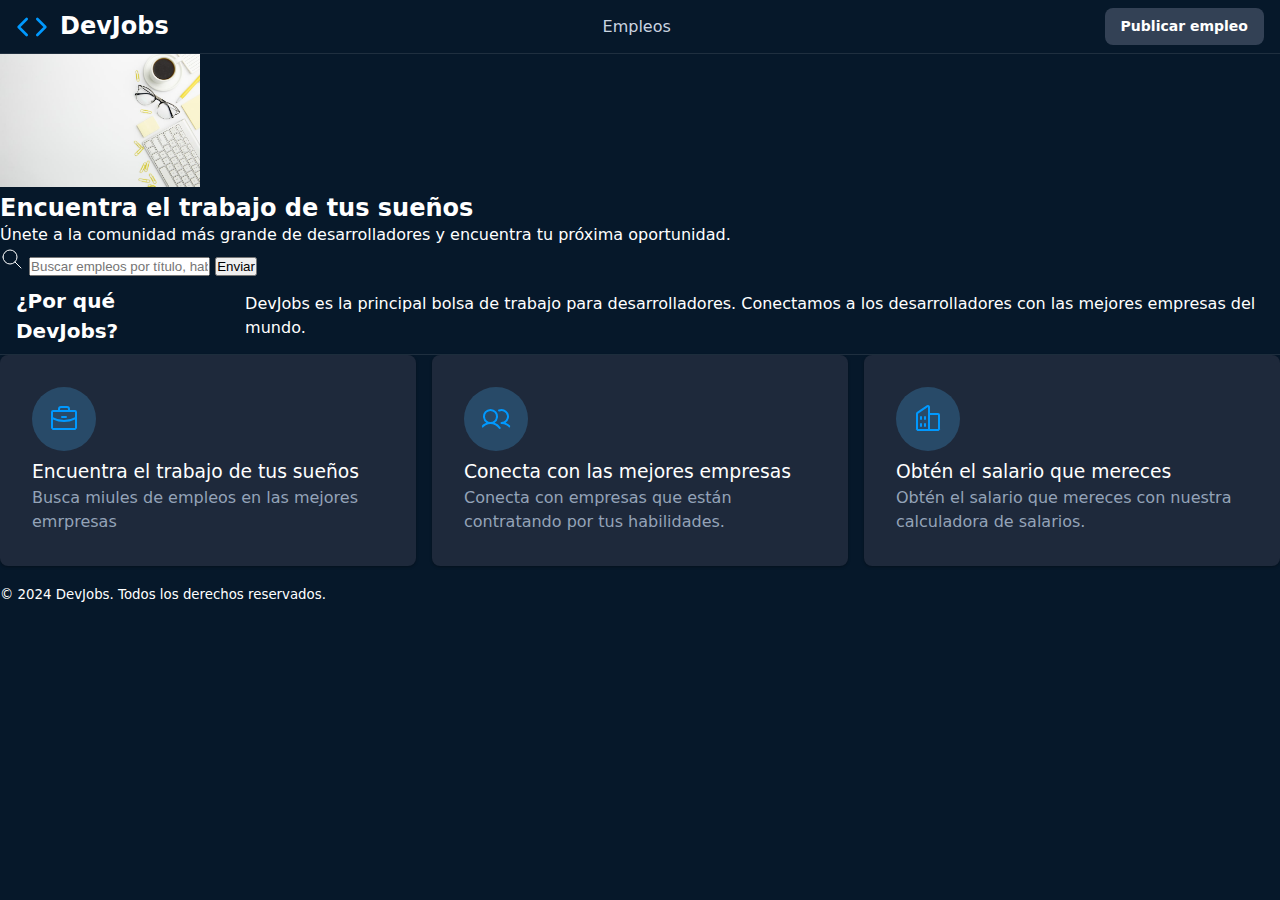
<file: 00-html-css/index.html>
<!DOCTYPE html>
<html lang="es">
    <head>
        <title>DevJobs - Inicio</title>
        <meta charset="UTF-8" />    <!-- Configuración de codificación de caracteres -->
        <meta name="description" content="Encuentra las mejores ofertas de trabajo para desarrolladores en DevJobs." /> <!-- Descripción de la página -->
        <meta name="viewport" content="width=device-width, initial-scale=1.0" />  <!-- Para hacer responsive la web-->
        <link rel="stylesheet" href="./style.css" /> <!-- Enlazar el archivo CSS externo -->

    </head>

    <body>  

        <header>
                <h1>
                    <svg fill="none" stroke="currentColor" stroke-linecap="round" stroke-linejoin="round" stroke-width="2"
                        viewBox="0 0 24 24" xmlns="http://www.w3.org/2000/svg">
                        <polyline points="16 18 22 12 16 6"></polyline>
                        <polyline points="8 6 2 12 8 18"></polyline>
                    </svg>
                    DevJobs
                </h1>

            <nav>
                <!-- <a href="">Inicio</a>  Enlace a la página de inicio -->
                <a href="empleos.html">Empleos</a>
            </nav>

            <div>
                <a href="">Publicar empleo</a>
                <!--<a href="">Iniciar sesión</a>-->
            </div>
        </header>

        <main>
            <section>
                <img src="./background.jpg" alt="Imagen de la portada" width="200" />

                <h1>Encuentra el trabajo de tus sueños</h1>

                <p>Únete a la comunidad más grande de desarrolladores y encuentra tu próxima oportunidad.</p>
            
                <form role="search">
                    <div>
                        <svg xmlns="http://www.w3.org/2000/svg" width="24" height="24" viewBox="0 0 24 24" fill="none"
                            stroke="currentColor" stroke-width="1" stroke-linecap="round" stroke-linejoin="round"
                            class="icon icon-tabler icons-tabler-outline icon-tabler-search">
                            <path stroke="none" d="M0 0h24v24H0z" fill="none" />
                            <path d="M10 10m-7 0a7 7 0 1 0 14 0a7 7 0 1 0 -14 0" />
                            <path d="M21 21l-6 -6" />
                        </svg>
                        <input required type="text" placeholder="Buscar empleos por título, habilidad o empresa" /> <!-- al poner required aparece un mensaje si no se rellena el campo -->
                        <button type="submit">Enviar</button>
                    </div>
                </form>

            </section>

            <section>

                <header>
                <h2>¿Por qué DevJobs?</h2>
                <p>DevJobs es la principal bolsa de trabajo para desarrolladores. Conectamos a los
                    desarrolladores con las mejores empresas del mundo.</p>
                </header>

                <footer>
                    <article>
                        <svg fill="currentColor" height="32" viewBox="0 0 256 256" width="32" xmlns="http://www.w3.org/2000/svg"
                            aria-hidden="true">
                            <path
                            d="M216,56H176V48a24,24,0,0,0-24-24H104A24,24,0,0,0,80,48v8H40A16,16,0,0,0,24,72V200a16,16,0,0,0,16,16H216a16,16,0,0,0,16-16V72A16,16,0,0,0,216,56ZM96,48a8,8,0,0,1,8-8h48a8,8,0,0,1,8,8v8H96ZM216,72v41.61A184,184,0,0,1,128,136a184.07,184.07,0,0,1-88-22.38V72Zm0,128H40V131.64A200.19,200.19,0,0,0,128,152a200.25,200.25,0,0,0,88-20.37V200ZM104,112a8,8,0,0,1,8-8h32a8,8,0,0,1,0,16H112A8,8,0,0,1,104,112Z">
                            </path>
                        </svg>
                        <h3>Encuentra el trabajo de tus sueños</h3>
                        <p>Busca miules de empleos en las mejores emrpresas</p>
                    </article>

                    <article>
                        <svg fill="currentColor" height="32" viewBox="0 0 256 256" width="32" xmlns="http://www.w3.org/2000/svg"
                            aria-hidden="true">
                            <path
                            d="M117.25,157.92a60,60,0,1,0-66.5,0A95.83,95.83,0,0,0,3.53,195.63a8,8,0,1,0,13.4,8.74,80,80,0,0,1,134.14,0,8,8,0,0,0,13.4-8.74A95.83,95.83,0,0,0,117.25,157.92ZM40,108a44,44,0,1,1,44,44A44.05,44.05,0,0,1,40,108Zm210.14,98.7a8,8,0,0,1-11.07-2.33A79.83,79.83,0,0,0,172,168a8,8,0,0,1,0-16,44,44,0,1,0-16.34-84.87,8,8,0,1,1-5.94-14.85,60,60,0,0,1,55.53,105.64,95.83,95.83,0,0,1,47.22,37.71A8,8,0,0,1,250.14,206.7Z">
                            </path>
                        </svg>
                        <h3>Conecta con las mejores empresas</h3>
                        <p>Conecta con empresas que están contratando por tus habilidades.</p>
                    </article>

                    <article>
                        <svg fill="currentColor" height="32" viewBox="0 0 256 256" width="32" xmlns="http://www.w3.org/2000/svg"
                            aria-hidden="true">
                            <path
                            d="M240,208H224V96a16,16,0,0,0-16-16H144V32a16,16,0,0,0-24.88-13.32L39.12,72A16,16,0,0,0,32,85.34V208H16a8,8,0,0,0,0,16H240a8,8,0,0,0,0-16ZM208,96V208H144V96ZM48,85.34,128,32V208H48ZM112,112v16a8,8,0,0,1-16,0V112a8,8,0,1,1,16,0Zm-32,0v16a8,8,0,0,1-16,0V112a8,8,0,1,1,16,0Zm0,56v16a8,8,0,0,1-16,0V168a8,8,0,0,1,16,0Zm32,0v16a8,8,0,0,1-16,0V168a8,8,0,0,1,16,0Z">
                            </path>
                        </svg>
                        <h3>Obtén el salario que mereces</h3>
                        <p>Obtén el salario que mereces con nuestra calculadora de salarios.</p>
                    </article>
                </footer>

            </section>

        </main>

        <footer>
            <small>&copy; 2024 DevJobs. Todos los derechos reservados.</small>
        </footer>

    </body>

</html>
</file>
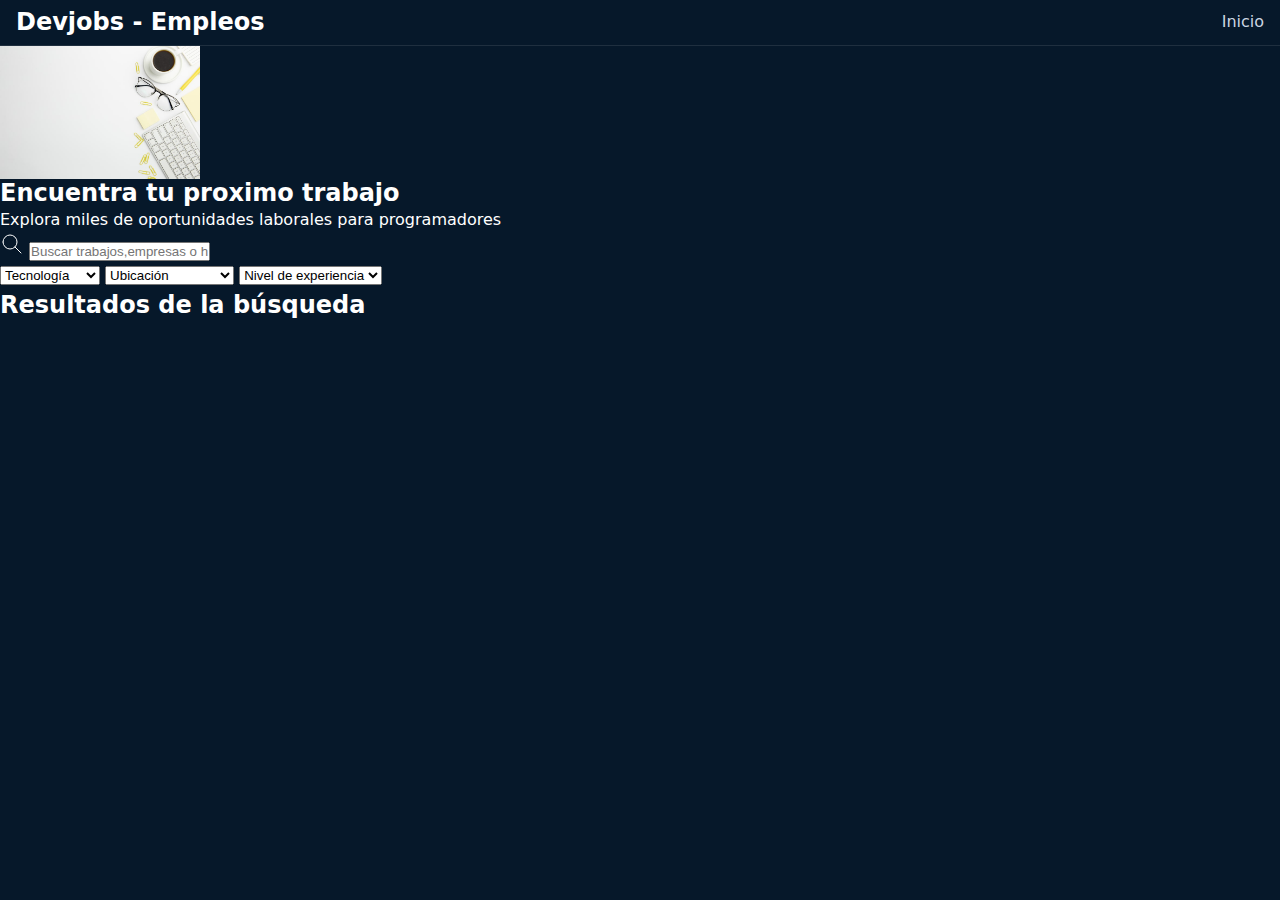
<file: 00-html-css/empleos.html>
<html lang="es">
    <head>
        <title>DevJobs - Empleos</title>
        <meta charset="UTF-8" />    <!-- Configuración de codificación de caracteres -->
        <meta name="description" content="Listado con empleos y filtros para encontrar el trabajo de tus sueños.." /> <!-- Descripción de la página -->
        <meta name="viewport" content="width=device-width, initial-scale=1.0" />  <!-- Para hacer responsive la web-->
        <link rel="stylesheet" href="./style.css" /> <!-- Enlazar el archivo CSS externo -->

    </head>

    <body>

        <header>
            <h1>Devjobs - Empleos</h1>
            <nav>
                <a href="index.html">Inicio</a>
            </nav>
        </header>


        <main>
            <section class="jobs-search">
                <img src="./background.jpg" alt="Imagen de la portada" width="200" />
                <h1>Encuentra tu proximo trabajo</h1>
                <p>Explora miles de oportunidades laborales para programadores</p>

                <form id="empleos-search-form" role="search">
                    <div class="search-bar">
                    <svg xmlns="http://www.w3.org/2000/svg" width="24" height="24" viewBox="0 0 24 24" fill="none"
                            stroke="currentColor" stroke-width="1" stroke-linecap="round" stroke-linejoin="round"
                            class="icon icon-tabler icons-tabler-outline icon-tabler-search">
                            <path stroke="none" d="M0 0h24v24H0z" fill="none" />
                            <path d="M10 10m-7 0a7 7 0 1 0 14 0a7 7 0 1 0 -14 0" />
                            <path d="M21 21l-6 -6" />
                        </svg>
                        <input required type="text" id="empleos-search-input" placeholder="Buscar trabajos,empresas o habilidades"/>
                    </div>
                
                    <div id="search-filters">
                        <select name="technology" id="filter-technology">
                            <option value="">Tecnología</option>
                            <optgroup label="Tecnologías populares">
                            <option value="javascript">JavaScript</option>
                            <option value="python">Python</option>
                            <option value="react">React</option>
                            <option value="nodejs">Node.js</option>
                            </optgroup>
                            <option value="java">Java</option>
                            <hr />
                            <option value="csharp">C#</option>
                            <option value="c">C</option>
                            <option value="c++">C++</option>
                            <hr />
                            <option value="ruby">Ruby</option>
                            <option value="php">PHP</option>
                        </select>

                        <select name="location" id="filter-location">
                            <option value="">Ubicación</option>
                            <option value="remoto">Remoto</option>
                            <option value="cdmx">Ciudad de México</option>
                            <option value="guadalajara">Guadalajara</option>
                            <option value="monterrey">Monterrey</option>
                            <option value="barcelona">Barcelona</option>
                        </select>

                        <select name="experience-level" id="filter-experience-level">
                            <option value="">Nivel de experiencia</option>
                            <option value="junior">Junior</option>
                            <option value="mid">Mid-level</option>
                            <option value="senior">Senior</option>
                            <option value="lead">Lead</option>
                        </select>
                    </div>

                </form>
                <span id="filter-selected-value"></span> <!-- NOSE PARA QUE LO USA AUN MIDU-->
            </section>

            <h2>Resultados de la búsqueda</h2>
            
        </main>

    </body>


</html>
</file>
<file: 00-html-css/style.css>
/* Reset de estilos básicos, quiere que reseteemos los márgenes y paddings por defecto de todos los elementos */
* {
  margin: 0;
  padding: 0;
  box-sizing: border-box;
}

/* Esto es para definir variables CSS que luego podemos usar en el resto del archivo */

:root {
  --primary: #3b4550; /* Color principal */
  --primary-dark: #0a3d66; /* Color principal oscuro */
  --primary-hover: #0d5ba8; /* Color principal al pasar el ratón */
  --primary-light: #09f; /* Color principal claro */
  --background: #06182a; /* Color de fondo */
  --text-primary: #ffffff; /* Color de texto principal */
  --text-secondary: #cbd5e1; /* Color de texto secundario */
  --text-muted: #94a3b8; /* Color de texto atenuado */
  --border: rgba(255, 255, 255, 0.1); /* Color de borde, cada valores corresponden a la tonalidad, saturación, luminosidad y alfa */
  --card-bg: #1e293b; /* Color de fondo de tarjeta */
  --shadow: rgba(0, 0, 0, 0.3); /* Color de sombra */
  --input-bg: #1e293b; /* Color de fondo de entrada */
  --hsla-example: hsla(210, 100%, 56%, 1); /* Ejemplo de color HSLA(valores corresponden a la tonalidad, saturación, luminosidad y alfa) */
}

/* Lo siguiente es para importar la fuente Inter Variable desde una URL externa */
@font-face {
  font-family: 'Inter Variable';
  font-style: normal;
  font-display: swap;
  font-weight: 100 900;
  src: url(https://cdn.jsdelivr.net/fontsource/fonts/inter:vf@latest/latin-wght-normal.woff2) format('woff2-variations');
  unicode-range: U+0000-00FF,U+0131,U+0152-0153,U+02BB-02BC,U+02C6,U+02DA,U+02DC,U+0304,U+0308,U+0329,U+2000-206F,U+20AC,U+2122,U+2191,U+2193,U+2212,U+2215,U+FEFF,U+FFFD;
}


body{
  font-family: system-ui; /* Fuente del sistema para mejor rendimiento */
  background-color: var(--background); /* Usamos la variable CSS definida anteriormente */
  color: var(--text-primary); /* Color de texto principal */
  min-height: 100vh; /* Altura mínima de la ventana gráfica */
  display: flex; /* Usamos flexbox para el diseño */
  flex-direction: column; /* Dirección de los elementos en columna */
  line-height: 1.5; /* Espaciado entre líneas */
}

/* Titulos principales */
h1{
  font-size: 1.5rem; /*rem es una unidad relativa al tamaño de la fuente raíz */
  line-height: 1.2;
  display: flex;
  align-items: center;
  gap: 0.5em; /* Espacio entre elementos flexibles */

  svg{
    width: 2rem;
    height: 2rem;
    color: var(--primary-light)
  }
}

h1 + p{ /* Selecciona el párrafo que sigue inmediatamente a un h1 */
  text-wrap: balance; /* Balancea el texto para que las líneas tengan una longitud similar cuando se cambia el tamaño de la ventana */

}

/* Estilo general para el header */
header{
  background: var(--background);
  border-bottom: solid 1px var(--border); /* cada valor corresponde a el tipo de borde, grosor y color */
  padding: 0.5rem 1rem; /* el primer valor es el padding vertical y el segundo el horizontal */
  display: flex;
  align-items: center; /* Alinea los elementos hijos verticalmente en el centro */
  justify-content: space-between; /* Espacio entre los elementos hijos */
  gap: 2rem;

  /* Estilo para el nh dentro del header */
  h2{
    font-size: 1.25rem;
    font-weight: 700;
    color: var(--text-primary);
  }
}

/* Navegación del header a otras páginas */
nav{
  align-items: center;
  gap: 1rem;
  display: flex;

  a{
    text-decoration: none; /* Elimina el subrayado de los enlaces */
    color: var(--text-secondary);
    transition: color 0.2s; /* sirve para cuando se aplica un cambio de color, este se realiza en 0.2 segundos */
    font-weight: 500; /* Peso de la fuente, quiere decir que es un poco más gruesa que la normal */
    
    &:hover, &:focus{ /* &: se refiere al elemento padre, en este caso a los enlaces a, focus es cuando el enlace está enfocado */
      color: var(--primary); 
      outline: none; /* Elimina el contorno al enfocar */

    }
  }
}
/* Estilo para los enlaces dentro del div del header */
header div a{
  padding: 0.5rem 1rem; /* Espaciado interno vertical y horizontal */
  border-radius: 0.5rem;  /* Bordes redondeados */
  background-color: #334155;  /* Color de fondo */
  color: var(--text-primary);   /* Color del texto */
  display: inline-block;  /* Hace que el enlace se comporte como un bloque en línea */
  font-size: 0.875rem;  /* Tamaño de la fuente */
  font-weight: 700;  /* Peso de la fuente */  
  text-decoration: none;  /* Elimina el subrayado del enlace */
  /* TODO */  
}



/* Estilo para un selector especifico dentro de otro selector */

main > section:nth-child(2) footer{ /*esto indica que dentro del main el section nº 2 el footer de este*/
  display: grid; /* Usamos grid para crear una cuadrícula  */
  grid-template-columns: repeat(auto-fit, minmax(280px, 1fr)); /* Esto crea columnas que se ajustan automáticamente al tamaño de la pantalla, 
                                                                  con un ancho mínimo de 280px y máximo de 1fr (fracción del espacio disponible) */
  gap: 16px; /* Espacio entre los elementos de la cuadrícula */
}


/* Estilo de article general */
article{
    background-color: var(--card-bg);
    padding: 2rem;
    margin-bottom: 16px;
    border-radius: 0.5rem;
    box-shadow: 0 1px 3px 0 var(--shadow); /* Sombra para dar profundidad, cada valor corresponden a la posición X, posición Y, desenfoque, spread y color */
    
    svg{
      color:var(--primary-light); /* Color de los iconos SVG */
      background: rgba(67, 151, 208, 0.3); /*  Fondo con transparencia(cada valor es rojo, verde, azul y alfa) */
      width: 64px; /* Ancho del icono */
      height: 64px; /* Alto del icono */
      border-radius: 100%; /* 100% convierte un cuadrado en un círculo si ancho y alto son iguales.*/
      padding: 1rem ; /* añade un espacio interno al SVG. */
    }

    p{
      color: var(--text-muted);
    }

    h3{
      font-weight: 500; /* Peso de la fuente */
    }
    
}
</file>
